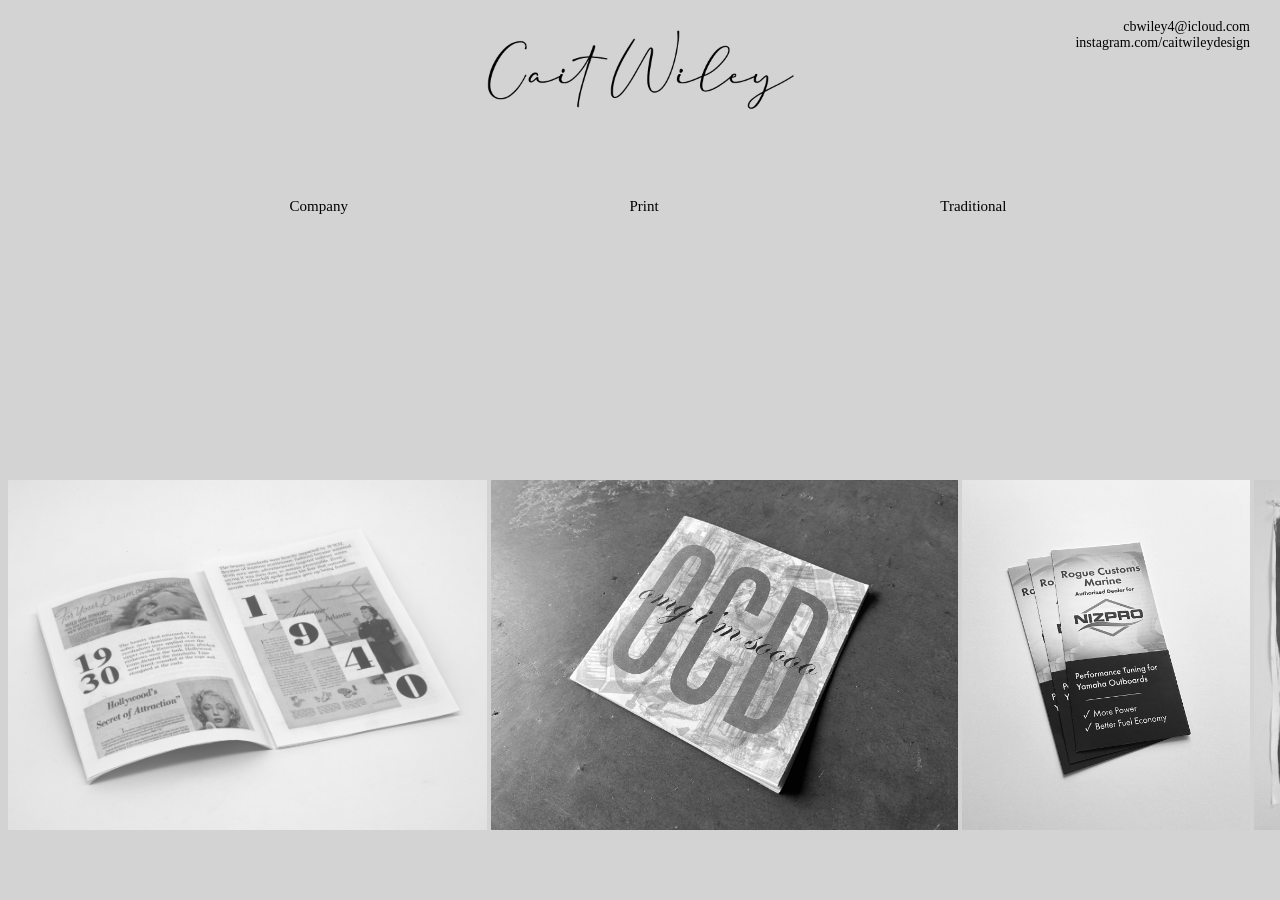
<file: index.html>
<!DOCTYPE html>
<html>
    <head>
        <title>Cait Wiley Design</title>
        <link rel="icon" type="image/png" href="./artimages/fav.png">
        <link rel="stylesheet" href="main.css">
        <div class="head">
            <div class="logo"> <img src="./artimages/logotest2.png" height="100px" ></div>
            <div class="menu"> <p>cbwiley4@icloud.com<br><a href=https://www.instagram.com/caitwileydesign target="_blank" style="text-decoration: none;">instagram.com/caitwileydesign</a></p></div>
        </div>
    </head>
     <div class="pagetitles">
                <a href="./company.html" style="text-decoration: none;">Company</a>
                <a href="./print.html" style="text-decoration: none;">Print</a>
                <a href="./traditional.html" style="text-decoration: none;">Traditional</a>
            </div>
    <br></br>
    <body>
        <div class="scrollmenu">
            <div class="imagecard"><img src="./artimages/bookletbw.jpg" height="350px"></div>
            <div class="imagecard"><img src="./artimages/ocdbookbw.jpg" height="350px"></div>
            <div class="imagecard"><img src="./art pics/pamphletbw.jpeg" height="350px" width="100%"></div>
            <div class="imagecard"><img src="./art pics/cyanotypebw.jpg" height="350px"></div>
            <div class="imagecard"><img src="./art pics/classbookbw.png" height="350px"></div>
        </div>

    </body>
</html>
</file>
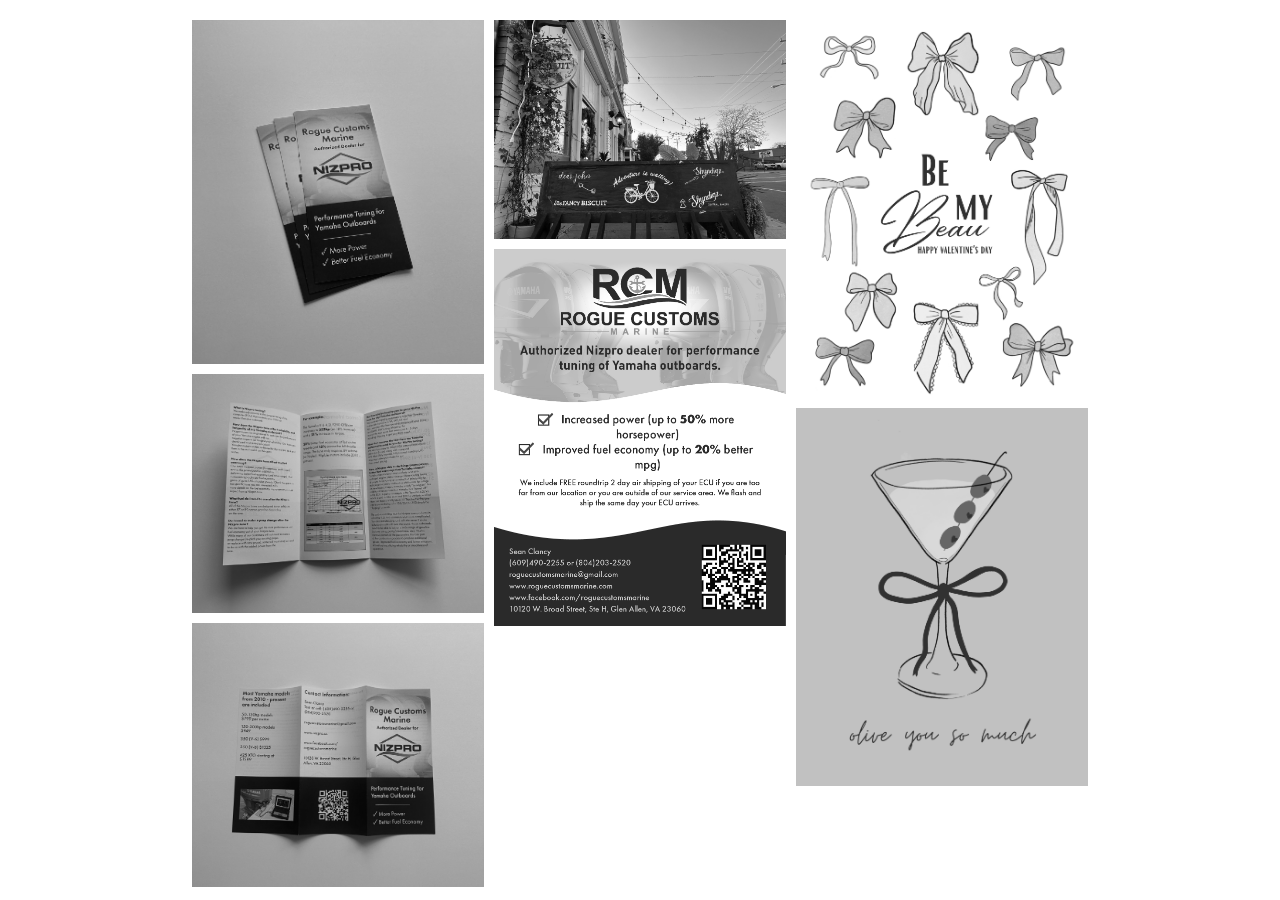
<file: company.html>
<!DOCTYPE html>
<html>
    <head>
        <link rel="icon" type="image/png" href="./artimages/fav.png">
        <link rel="stylesheet" href="./subpages.css">
    </head>


    <body>
    <section id="photos">
        <img src="./artimages/nizpro1.jpg">
        <img src="./artimages/nizpro2.jpg">
        <img src="./artimages/nizpro3.jpg">
        <img src="./artimages/bikerack.jpg">
        <img src="./art pics/advertisement.png">
        <img src="./art pics/bow card.png">
        <img src="./art pics/olive you card.png">


    </section>






    </body>





</html>
</file>
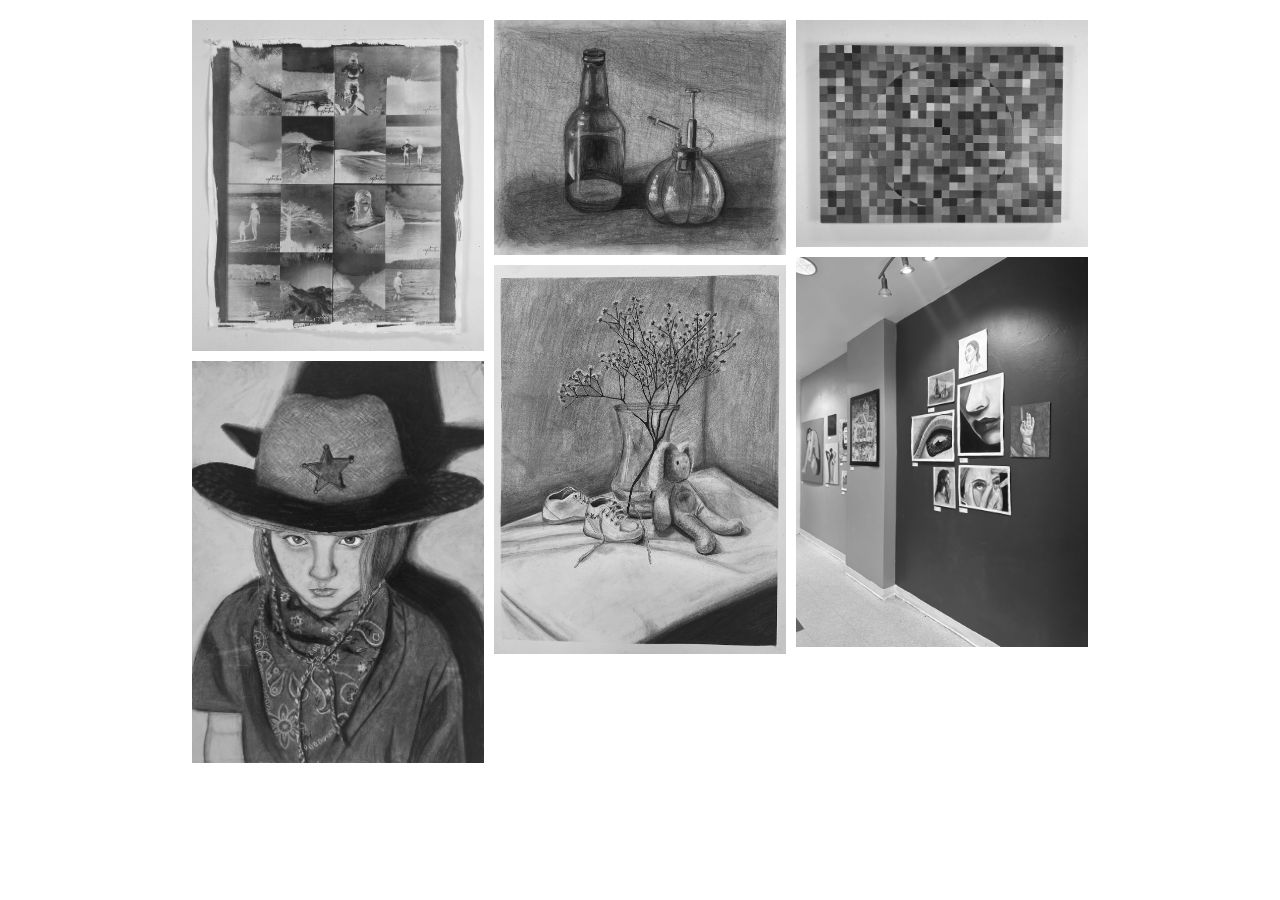
<file: traditional.html>
<!DOCTYPE html>
<html>
    <head>
        <link rel="icon" type="image/png" href="./artimages/fav.png">
        <link rel="stylesheet" href="./subpages.css">
    </head>


    <body>
    <section id="photos">
        <img src="./artimages/cyanotype.jpg">
         <img src="./art pics/IMG_9243.jpg">
        <img src="./art pics/IMG_5802.jpg">
        <img src="./art pics/IMG_8587.jpg">
        <img src="./art pics/IMG_7213.jpg">
        <img src="./art pics/IMG_3056.jpg">
       


    </section>






    </body>





</html>
</file>
<file: main.css>
*{box-sizing: border-box;}

html,body{
max-width: 100%;
overflow-x: hidden;
background-color: rgb(211, 211, 211);
}

.head
{
    padding: 10px;
    top:0px;
    width: 100%;
    height: 150px;
    display: center;
}

.logo{
    text-align: center;
    display: block;
    margin-top: -100px;
 margin: auto;
    font-size: 50px;
}

.button{
    width: 50px;
    height: 50px;
    background-color: aquamarine;
    
}
.menu{
    text-align: right;
    position: fixed;
    top: 5px;
    right: 30px;
    font-size: 14px;
    font-family:Georgia, 'Times New Roman', Times, serif
}

a{
    color: black;
}
.pagetitles{
display: flex;
height: 100px;
width: 100vw;
justify-content: space-evenly;
margin-top: 40px;
font-size: 15px;
font-family:Georgia, 'Times New Roman', Times, serif
}

.scrollmenu{
    width: 100vw;
    height: 350px;
    position: fixed;
    bottom: 70px;
    white-space: nowrap;
    overflow-x: scroll;
    overflow-y: hidden;
    -webkit-overflow-scrolling: touch;
}

.imagecard{
    height: 350px;
    float: none;
    display: inline-block;
}

::-webkit-scrollbar{
    display: none;
}
</file>
<file: subpages.css>
*{box-sizing: border-box;}

#photos {
   line-height: 0;
   -webkit-column-count: 3;
   -webkit-column-gap:   0px;
   -moz-column-count:    3;
   -moz-column-gap:      0px;
   column-count:         3;
   column-gap: 10px;
   width: 70vw;
   margin: auto;
   margin-top: 10px;
}

#photos img {
  width: 100% !important;
  height: auto !important;
  margin-top: 10px;
  filter: grayscale(100);
}

#photos img:hover{
  filter: grayscale(0);
  transition: .5s;
}

@media (max-width: 1200px) {
  #photos {
  -moz-column-count:    3;
  -webkit-column-count: 3;
  column-count:         3;
  }
}
@media (max-width: 1000px) {
  #photos {
  -moz-column-count:    2;
  -webkit-column-count: 2;
  column-count:         2;
  }
}
@media (max-width: 800px) {
  #photos {
  -moz-column-count:    2;
  -webkit-column-count: 2;
  column-count:         2;
  }
}
@media (max-width: 400px) {
  #photos {
  -moz-column-count:    1;
  -webkit-column-count: 1;
  column-count:         1;
  }
}

body {
  margin: 0;
  padding: 0;
}
</file>
